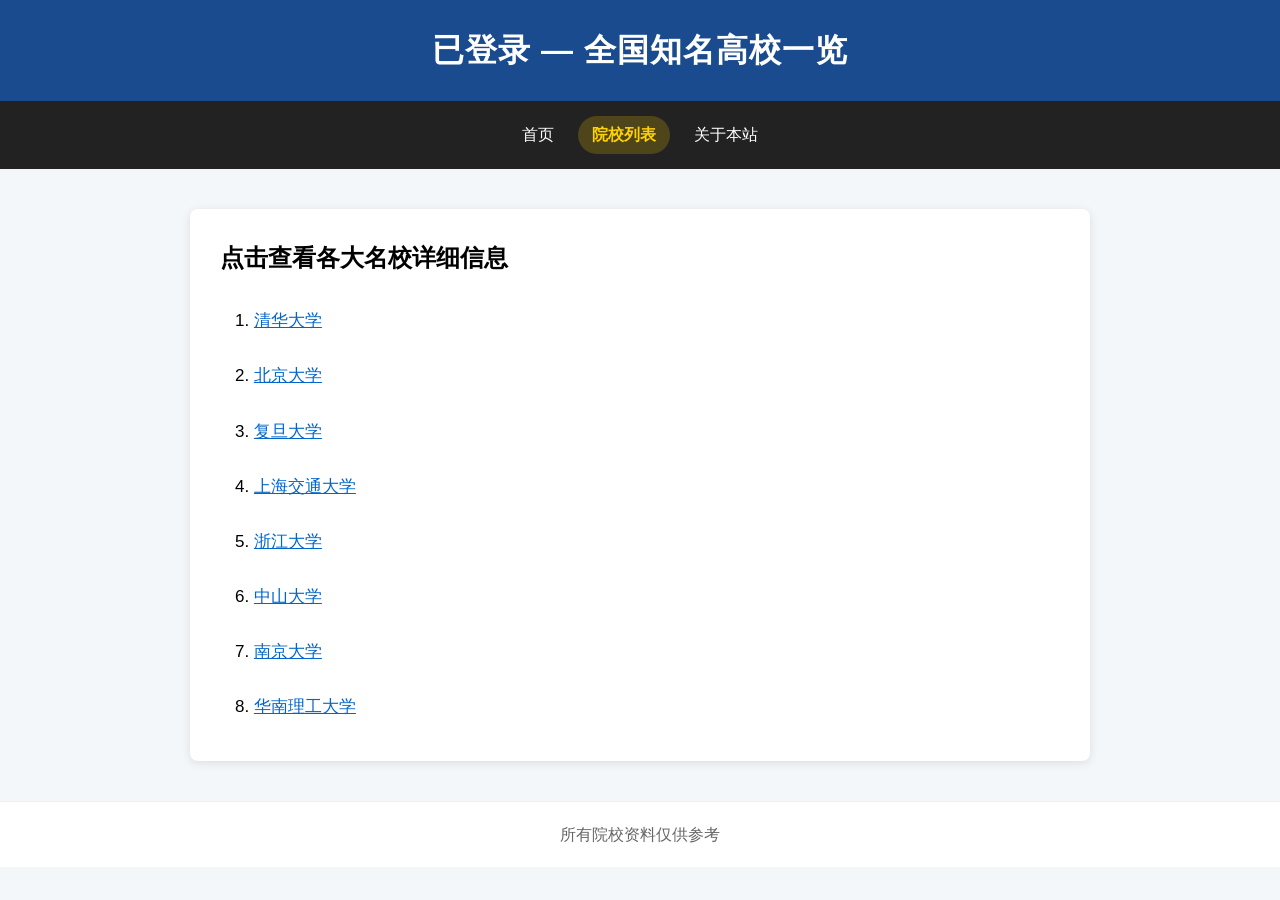
<file: college_list.html>
<!DOCTYPE html>
<html lang="zh-CN">
<head>
    <meta charset="UTF-8">
    <title>全国重点大学大全</title>
    <link rel="stylesheet" href="css/new_file.css">
    <style>
        #schoolInfo {
            margin-top: 30px;
            padding: 20px;
            background: #f7faff;
            border-left: 4px solid #194b8e;
            border-radius: 6px;
            display: none;
        }
        #schoolInfo h3 {
            color: #194b8e;
            margin-bottom: 10px;
        }
        .school-item a {
            color: #0066cc;
            cursor: pointer;
            text-decoration: underline;
        }
        .school-item a:hover {
            color: #003366;
        }
    </style>
</head>
<body>
    <header>
        <h1>已登录 — 全国知名高校一览</h1>
    </header>
    <nav>
        <a href="index.html">首页</a>
        <a href="college_list.html" class="active">院校列表</a>
        <a href="about.html">关于本站</a>
    </nav>
    <main>
        <h2>点击查看各大名校详细信息</h2>
        <div class="school-list">
            <p class="school-item">1. <a href="qinghua.html">清华大学</a></p>
            <p class="school-item">2. <a href="beijing.html">北京大学</a></p>
            <p class="school-item">3. <a href="fudan.html">复旦大学</a></p>
            <p class="school-item">4. <a href="jiaoda.html">上海交通大学</a></p>
            <p class="school-item">5. <a href="zhejiang.html">浙江大学</a></p>
            <p class="school-item">6. <a href="zhongshan.html">中山大学</a></p>
            <p class="school-item">7. <a href="nanshan.html">南京大学</a></p>
			<p class="school-item">8. <a href="huanan.html">华南理工大学</a></p>
        </div>
    </main>
    <footer>
        <p>所有院校资料仅供参考</p>
    </footer>
	<script src="js/common.js"></script>
</body>
</html>
</file>
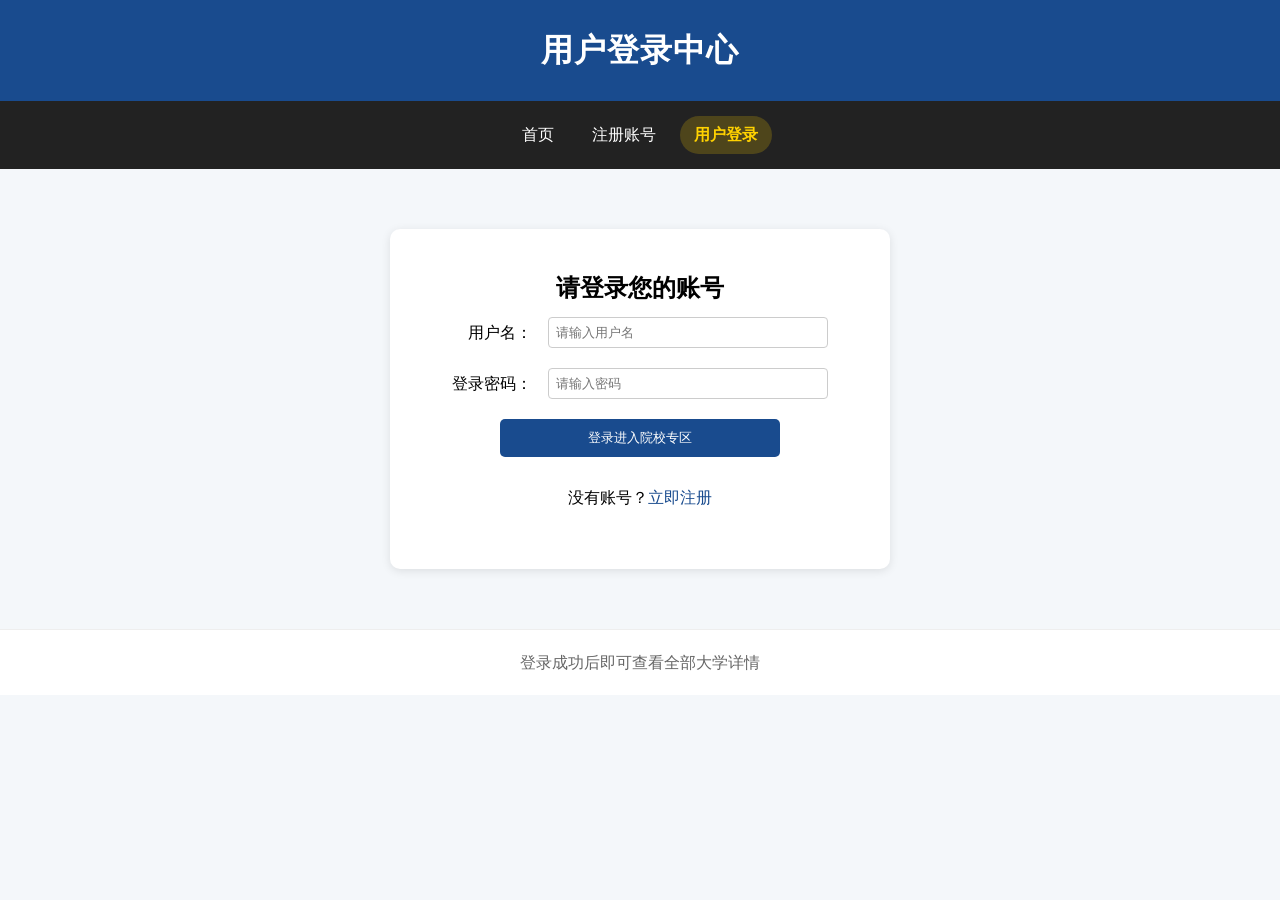
<file: login.html>
<!DOCTYPE html>
<html lang="zh-CN">
<head>
    <meta charset="UTF-8">
    <title>用户登录 - 高校查询平台</title>
    <link rel="stylesheet" href="css/new_file.css">
    <style>
        table{
            margin:0 auto;
            border-collapse: collapse;
        }
        td{
            padding:10px 8px;
        }
    </style>
</head>
<body>
    <header>
        <h1>用户登录中心</h1>
    </header>
    <nav>
        <a href="index.html">首页</a>
        <a href="register.html">注册账号</a>
        <a href="login.html" class="active">用户登录</a>
    </nav>
    <main class="form-box">
        <h2>请登录您的账号</h2>
        <form action="college_list.html">
            <table border="0">
                <tr>
                    <td align="right">用户名：</td>
                    <td><input type="text" required placeholder="请输入用户名"></td>
                </tr>
                <tr>
                    <td align="right">登录密码：</td>
                    <td><input type="password" required placeholder="请输入密码"></td>
                </tr>
                <tr>
                    <td colspan="2" align="center">
                        <input type="submit" value="登录进入院校专区" class="btn">
                    </td>
                </tr>
            </table>
        </form>
        <p class="tip">没有账号？<a href="register.html">立即注册</a></p>
    </main>
    <footer>
        <p>登录成功后即可查看全部大学详情</p>
    </footer>
	<script src="js/common.js"></script>
	<script src="js/login.js"></script>
</body>
</html>
</file>
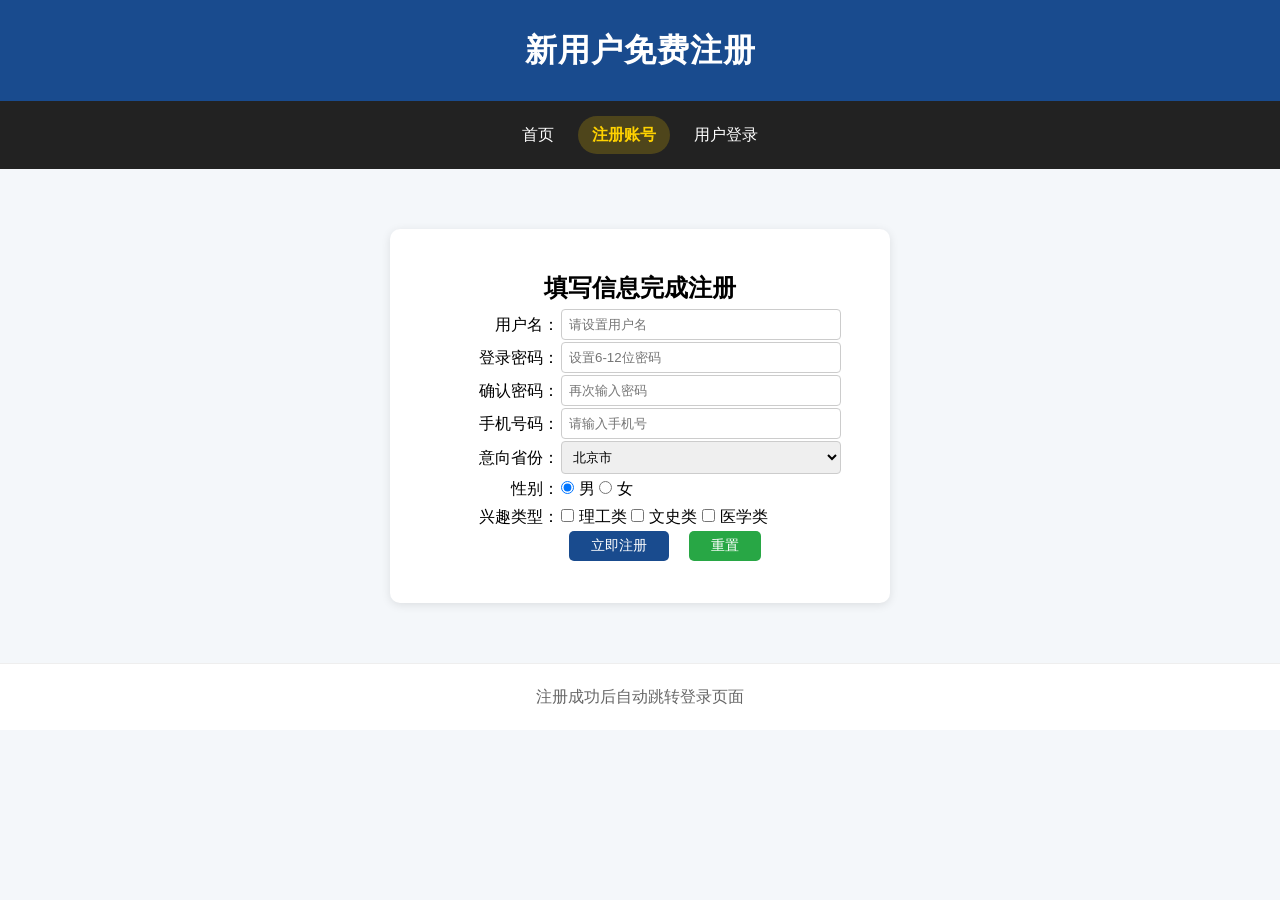
<file: register.html>
<!DOCTYPE html>
<html lang="zh-CN">
<head>
    <meta charset="UTF-8">
    <title>用户注册 - 高校查询平台</title>
	<link rel="stylesheet" href="css/new_file.css">
    <style>
        input[type="radio"],
        input[type="checkbox"] {
            width: auto !important;
            margin-right: 5px;
        }
        .one-line {
        white-space: nowrap;
        }
        .btn-box {
            white-space: nowrap;
         }
         .form-box .btn {
            width: auto !important; 
            padding: 6px 22px !important; 
            font-size: 14px !important; 
             margin: 0 8px; 
            }
    </style>
</head>
<body>
    <header>
        <h1>新用户免费注册</h1>
    </header>
    <nav>
        <a href="index.html">首页</a>
        <a href="register.html" class="active">注册账号</a>
        <a href="login.html">用户登录</a>
    </nav>
    <main class="form-box">
        <h2>填写信息完成注册</h2>
        <form action="login.html">
            <table border="0" cellpadding="8" width="100%">
                <tr>
                    <td width="120" align="right">用户名：</td>
                    <td><input type="text" required placeholder="请设置用户名"></td>
                </tr>
                <tr>
                    <td align="right">登录密码：</td>
                    <td><input type="password" required placeholder="设置6-12位密码"></td>
                </tr>
                <tr>
                    <td align="right">确认密码：</td>
                    <td><input type="password" required placeholder="再次输入密码"></td>
                </tr>
                <tr>
                    <td align="right">手机号码：</td>
                    <td><input type="tel" placeholder="请输入手机号"></td>
                </tr>
                <tr>
                    <td align="right">意向省份：</td>
                    <td>
                        <select>
                            <option>北京市</option>
                            <option>上海市</option>
                            <option>浙江省</option>
                            <option>广东省</option>
                            <option>江苏省</option>
                        </select>
                    </td>
                </tr>
                <tr>
                    <td align="right">性别：</td>
                    <td>
                        <input type="radio" name="gender" checked><span>男</span>
                        <input type="radio" name="gender"><span>女</span>
                    </td>
                </tr>
                <tr>
                    <td align="right">兴趣类型：</td>
                    <td>
                        <span><input type="checkbox">理工类</span>
                        <span><input type="checkbox">文史类</span>
                        <span><input type="checkbox">医学类</span>
                    </td>
                </tr>
                <tr>
                    <td></td>
                    <td>
                        <input type="submit" value="立即注册" class="btn">
                        <input type="reset" value="重置" class="btn btn-green">
                    </td>
                </tr>
            </table>
        </form>
    </main>
    <footer>
        <p>注册成功后自动跳转登录页面</p>
    </footer>
	<script src="js/common.js"></script>
	<script src="js/register.js"></script>
</body>
</html>
</file>
<file: css/new_file.css>
* {
    margin: 0;
    padding: 0;
    box-sizing: border-box;
}
body {
    font-family: "微软雅黑", sans-serif;
    background-color: #f4f7fa;
    line-height: 1.6;
}
header {
    background-color: #194b8e;
    color: #fff;
    text-align: center;
    padding: 25px 0;
    box-shadow: 0 4px 12px rgba(25,75,142,0.25);
    letter-spacing: 1px;
}
nav {
    background-color: #222;
    display: flex;
    justify-content: center;
    align-items: center;
    flex-wrap: wrap;
    gap: 10px;
    padding: 15px 0;
    position: sticky;
    top: 0;
    z-index: 999;
}
nav a {
    color: #fff;
    text-decoration: none;
    font-size: 16px;
    transition: all 0.3s ease;
    padding: 6px 14px;
    border-radius: 25px;
}
nav a:hover {
    color: #ffd200;
    background-color: rgba(255,255,255,0.1);
    transform: scale(1.05);
}
nav a.active {
    color: #ffd200;
    font-weight: bold;
    background-color: rgba(255,210,0,0.2);
}

main {
    width: 900px;
    margin: 40px auto;
    background-color: #fff;
    padding: 30px;
    border-radius: 8px;
    box-shadow: 0 2px 10px rgba(0,0,0,0.1);
    transition: transform 0.3s ease;
}
main:hover{
    transform: translateY(-5px);
    box-shadow: 0 6px 18px rgba(0,0,0,0.15);
}
.form-box {
    width: 500px;
    margin: 60px auto;
    background-color: #fff;
    padding: 40px;
    border-radius: 10px;
    box-shadow: 0 2px 10px rgba(0,0,0,0.1);
    transition: all 0.3s ease;
    display: flex;
    flex-direction: column;
    align-items: center;
}
.form-box:hover{
    transform: translateY(-3px);
}
.form-box p {
    margin: 18px 0;
    font-size: 16px;
}
input, select {
    padding: 7px;
    width: 280px;
    border: 1px solid #ccc;
    border-radius: 4px;
    transition: border 0.3s ease;
    outline: none;
}
input:focus,select:focus{
    border-color: #194b8e;
}
.btn-box {
    display: flex;
    justify-content: center;
    gap: 15px;
    margin-top: 20px;
}
.btn {
    display: inline-block;
    background-color: #194b8e;
    color: #fff;
    text-decoration: none;
    padding: 10px 30px;
    border-radius: 5px;
    border: none;
    cursor: pointer;
    transition: all 0.3s ease;
}
.btn:hover {
    background-color: #123b70;
    transform: scale(1.03);
    box-shadow: 0 3px 8px rgba(25,75,142,0.3);
}
.btn-green {
    background-color: #28a745;
}
.btn-green:hover {
    background-color: #218838;
    box-shadow: 0 3px 8px rgba(40,167,69,0.3);
}
.school-list {
    display: grid;
    grid-template-columns: 1fr;
    gap: 8px;
    margin-top: 20px;
}
.school-list p {
    font-size: 17px;
    padding: 10px 15px;
    border-radius: 6px;
    transition: all 0.3s ease;
}
.school-list p:hover{
    background-color: #f0f5fc;
    padding-left: 20px;
}
.school-list a {
    color: #194b8e;
    text-decoration: none;
    transition: color 0.3s ease;
}
.school-list a:hover {
    color: #0d2a57;
    text-decoration: underline;
}

footer {
    text-align: center;
    padding: 20px;
    color: #666;
    margin-top: 30px;
    background: #fff;
    border-top: 1px solid #eee;
}
.tip a {
    color: #194b8e;
    text-decoration: none;
    transition: color 0.3s;
}
.tip a:hover{
    color: #ffd200;
}
.box {
    margin: 20px 0;
    padding: 15px;
    background-color: #f0f5fc;
    border-left: 4px solid #194b8e;
    border-radius: 0 6px 6px 0;
    transition: all 0.3s ease;
}
.box:hover{
    border-left-width: 6px;
}
video {
    display: block;
    margin: 10px auto;
    border-radius: 8px;
    box-shadow: 0 0 10px #ddd;
    transition: transform 0.3s;
    max-width: 100%;
}
video:hover{
    transform: scale(1.02);
}
audio {
    margin: 15px 0;
    max-width: 100%;
}
@keyframes fadeIn {
    from {
        opacity: 0;
        transform: translateY(20px);
    }
    to {
        opacity: 1;
        transform: translateY(0);
    }
}
.school-item{
    animation: fadeIn 0.6s ease-in-out forwards;
}
.school-list p:nth-child(1){animation-delay: 0.1s;}
.school-list p:nth-child(2){animation-delay: 0.2s;}
.school-list p:nth-child(3){animation-delay: 0.3s;}
.school-list p:nth-child(4){animation-delay: 0.4s;}
.school-list p:nth-child(5){animation-delay: 0.5s;}
.school-list p:nth-child(6){animation-delay: 0.6s;}
.school-list p:nth-child(7){animation-delay: 0.7s;}

@media (max-width: 992px) {
    main {
        width: 95%;
        padding: 20px;
    }
}
@media (max-width: 768px) {
    nav {
        flex-direction: column;
        padding: 10px;
    }
    .form-box {
        width: 95%;
        padding: 20px;
    }
    input, select {
        width: 240px;
    }
    .btn-box {
        flex-direction: column;
        align-items: center;
    }
}
@media (max-width: 480px) {
    h1, h2, h3 {
        font-size: 20px !important;
    }
    input, select {
        width: 220px;
    }
}
.img-section,.intro-section,.school-section,.btn-section,.audio-section{
    margin: 20px 0;
}
.btn-section{
    display: flex;
    gap: 15px;
    flex-wrap: wrap;
}
</file>
